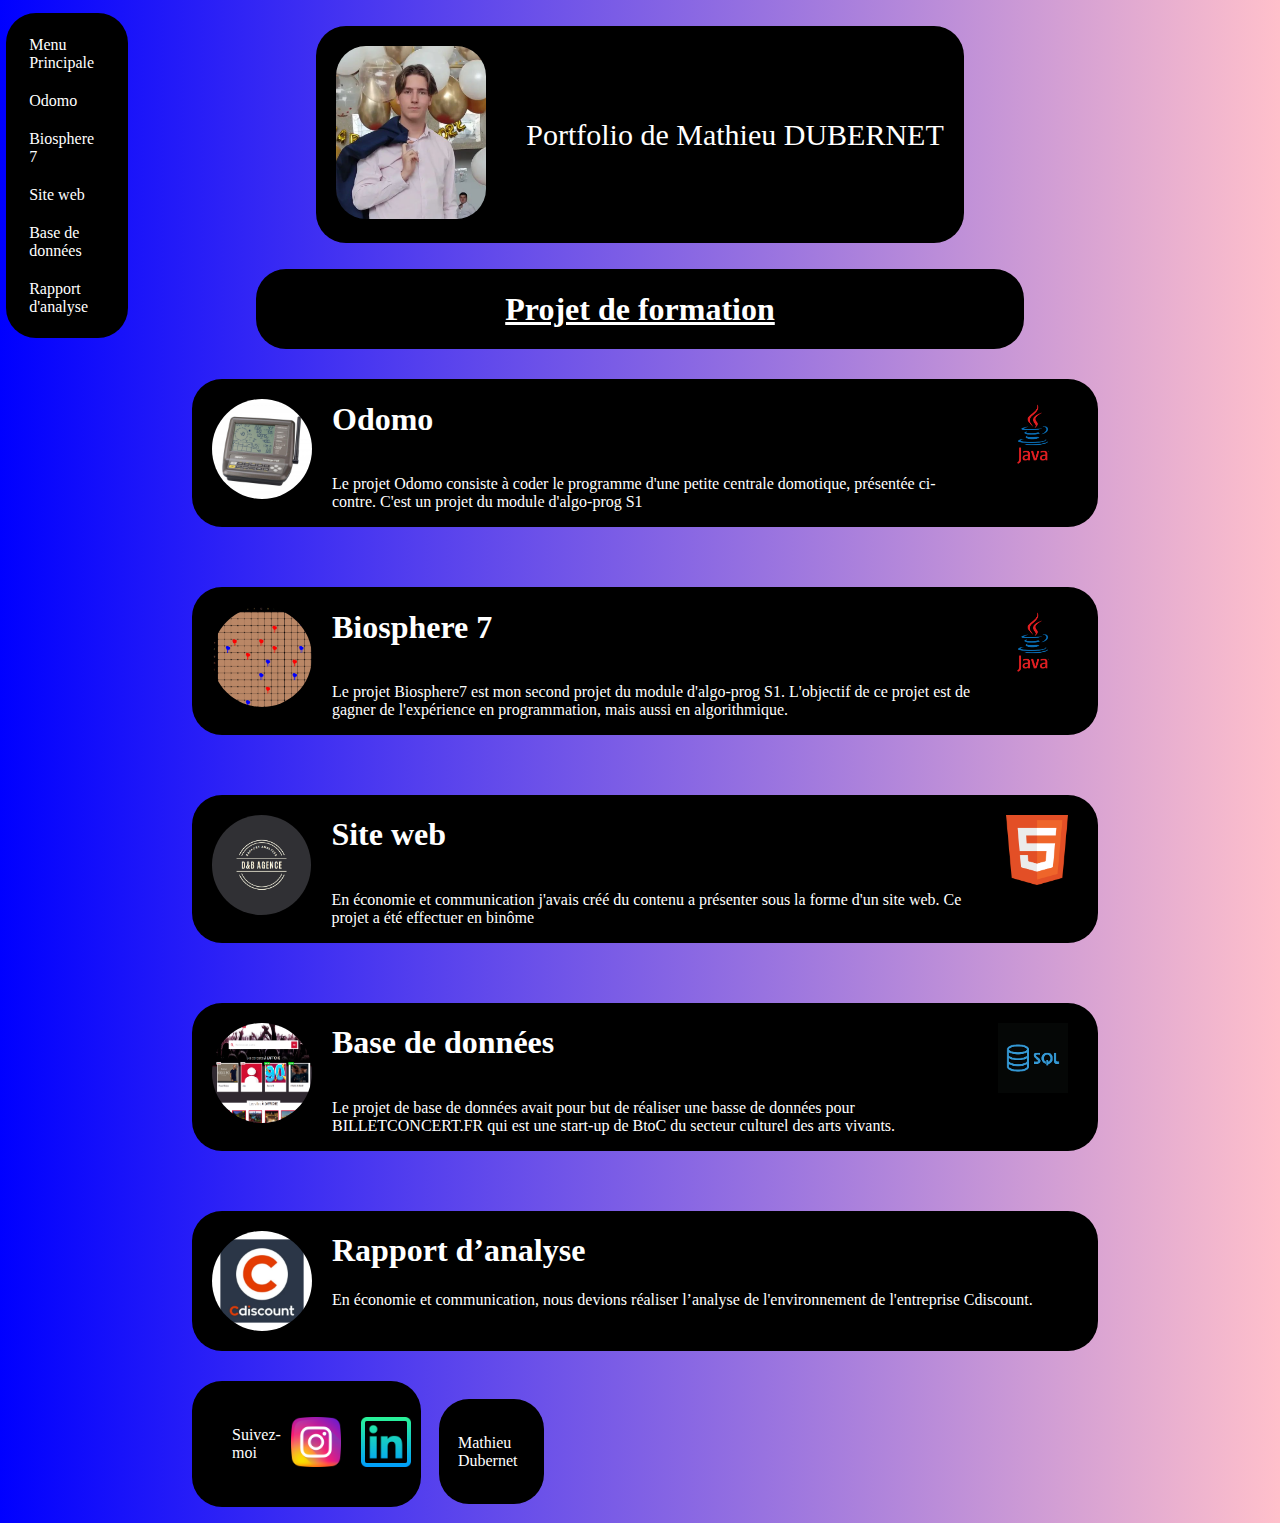
<file: index.html>
<!DOCTYPE html>
<html lang="en">

<head>
    <meta charset="UTF-8">
    <title>Rapport d'analyse</title>
    <link href="index.css" rel="stylesheet">
</head>

<div class="degrade-horizontal">
    <nav>
        <div class="menucote">
            <a class="lien" href="#entete">Menu Principale</a>
            <a class="lien" href="#Odomo">Odomo</a><br>
            <a class="lien" href="#Biosphere7">Biosphere 7</a><br>
            <a class="lien" href="#web">Site web</a><br>
            <a class="lien" href="#BD">Base de données</a><br>
            <a class="lien" href="#Rapport d’analyse">Rapport d'analyse</a><br>
            <!--<a class="lien" href="#TF2">Tourelle TF2</a><br>-->
        </div>
    </nav>

    <header>
        <div id="entete">
            <ul class="liste">
                <a href="index.html"><img class="imghaut" src="img/moi_costard.png" alt="logo"></a>
                <li class="haut">
                    <p>Portfolio de Mathieu DUBERNET</p>
                </li>
            </ul>
        </div>


    </header>

    <body>


        <!-- <div id="entete">
        <ul class="liste">
            <a href="menutest.html"><img class="imghaut" src="moi.jpg"  alt="logo"></a>
            <li class="haut"><p>Portfolio de Mathieu DUBERNET</p></li>
        </ul>
    </div>

    <div class="menucote">
        <a class="lien"  href="#entete">Menu Principale</a>
        <a class="lien"  href="#Odomo">Odomo</a><br>
        <a class="lien"  href="#Biosphere7">Biosphere 7</a><br>
        <a class="lien"  href="#web">Recueil de besoins</a><br>
    </div> -->





        <div id="titre">
            <h1>Projet de formation</h1>
        </div>
        <div class="paraprincipal">
            <div class="coteparamenu"></div>
            <div class="paragraphe">



                <div id="Odomo"></div>

                <div class="projet" href="">
                    <a class="lien_projet" title="Retour d'expérience" href="Odomo.html">
                        <img class="projet_image" src="img/odomo.jpg" alt="logo">
                        <div>
                            <div class="titrelogo">
                                <h1>Odomo</h1>
                            </div>
                            <p>Le projet Odomo consiste à coder le programme d'une petite centrale domotique, présentée
                                ci-contre. C'est un projet du module d'algo-prog S1</p>
                        </div>
                        <img class="logo" src="img/java.png" alt="logo">
                    </a>
                </div>


                <div id="Biosphere7"></div>
                <div class="projet" href="">
                    <a class="lien_projet" title="Retour d'expérience" href="Biosphere.html">
                        <img class="projet_image" src="img/biosphere.png" alt="logo">
                        <div>
                            <div class="titrelogo">
                                <h1>Biosphere 7</h1>
                            </div>
                            <p>Le projet Biosphere7 est mon second projet du module d'algo-prog S1. L'objectif de ce
                                projet
                                est de gagner de l'expérience en programmation, mais aussi en algorithmique.</p>
                        </div>
                        <img class="logo" src="img/java.png" alt="logo">
                    </a>
                </div>

                <div id="web"></div>
                <div class="projet" href="">
                    <a class="lien_projet" title="Retour d'expérience" href="Web.html">
                        <img class="projet_image" src="img/web.png" alt="logo">
                        <div>
                            <div class="titrelogo">
                                <h1>Site web</h1>
                            </div>
                            <p>En économie et communication j'avais créé du contenu a présenter sous la forme d'un site
                                web. Ce projet a été effectuer en binôme </p>
                        </div>
                        <img class="logo" src="img/html.png" alt="logo">
                    </a>
                </div>

                <div id="BD"></div>
                <div class="projet" href="">
                    <a class="lien_projet" title="Retour d'expérience" href="basseDonnes.html">
                        <img class="projet_image" src="img/BDBilletConcert.PNG" alt="logo">
                        <div>
                            <div class="titrelogo">
                                <h1>Base de données</h1>
                            </div>
                            <p>Le projet de base de données avait pour but de réaliser une basse de données pour BILLETCONCERT.FR qui est une start-up de BtoC du secteur culturel des arts vivants. </p>
                        </div>
                        <img class="logo" src="img/sql.png" alt="logo">
                    </a>
                </div>

                <div id="Rapport d’analyse"></div>
                <div class="projet" href="">
                    <a class="lien_projet" title="Retour d'expérience" href="RapportAnnalyse.html">
                        <img class="projet_image" src="img/cdiscount.png" alt="logo">
                        <div>
                            <h1>Rapport d’analyse</h1>
                            <p>En économie et communication, nous devions réaliser l’analyse de l'environnement de
                                l'entreprise Cdiscount.</p>
                        </div>
                    </a>
                </div>


            </div>
            <div class="cotepara"></div>
        </div>

        <!--<div id="titre">
        <h1>Projet Personel</h1>
    </div>
    <div class="paraprincipal">
        <div class="coteparamenu"></div>
        <div class="paragraphe">

            <div id="tf2"></div>
            <div class="projet" href="">
                <img class="projet_image" src="img/tourelle.jpg"  alt="logo">
                <div>
                    <h1>Tourelle TF2</h1>
                    <p>Le projet de tourelle TF2 est un projet que je fais en collaboration avec Soren Marnet qui a pour but de créer une tourelle pilotable à distance et capable de tirer des billes d’airsoft</p>
                </div>
            </div>

        </div>
        <div class="cotepara"></div>
    </div>-->




    </body>
    <footer>
        <div class="paraprincipal">
            <div class="coteparamenu"></div>
            <div class="paragrapheFooter">
                <div id="piedPage">
                    <ul class="suivre">
                        <p> Suivez-moi</p>
                        <li><a href="https://www.instagram.com/mathieu_dbn_/"><img class="imgbas"
                                    src="img/insta.png"></a>
                        </li>
                        <li><a href="https://www.linkedin.com/in/mathieu-dubernet-152a6a2a6/"><img class="imgbas" src="img/linkedin.png"></a></li>
                    </ul>
                </div>
                <div class="prenom">
                    <p> Mathieu Dubernet </p>
                </div>
                <div class="coteparamenu"></div>
            </div>
    </footer>
</div>

</html>
</file>
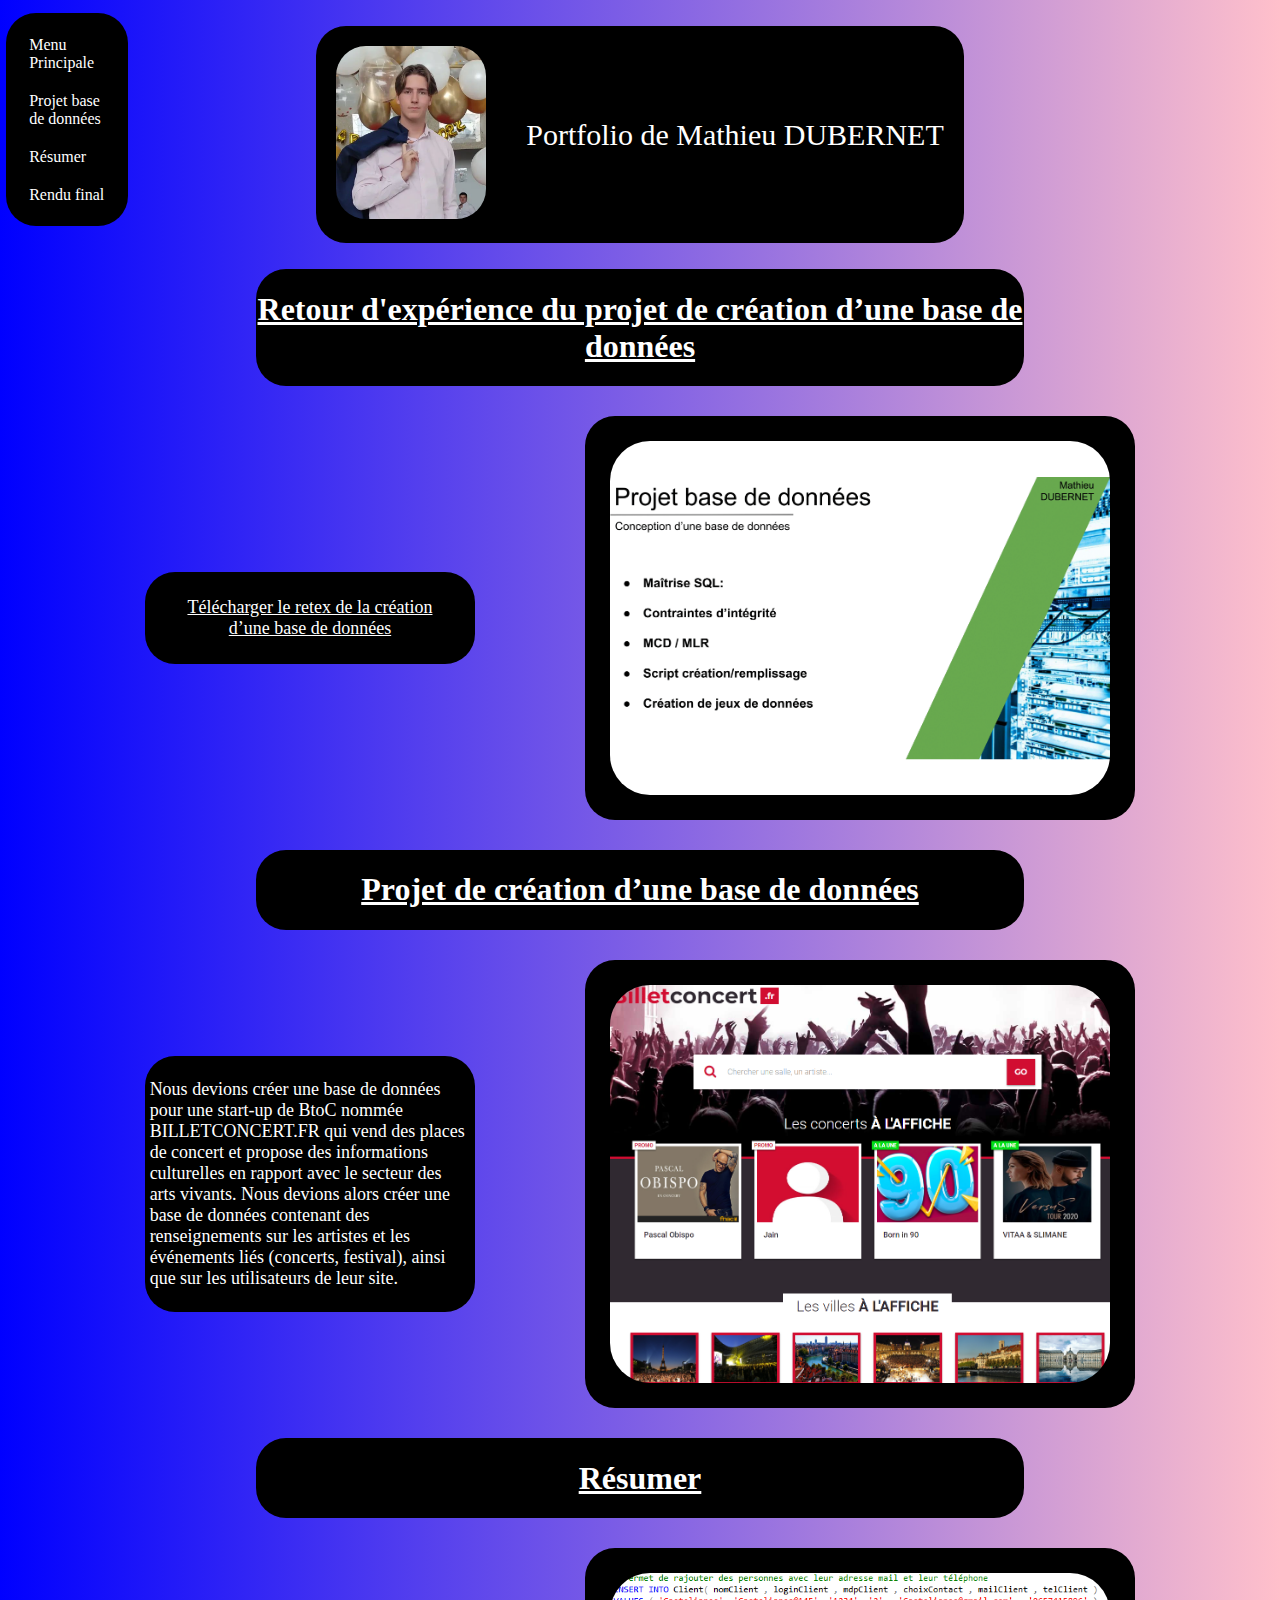
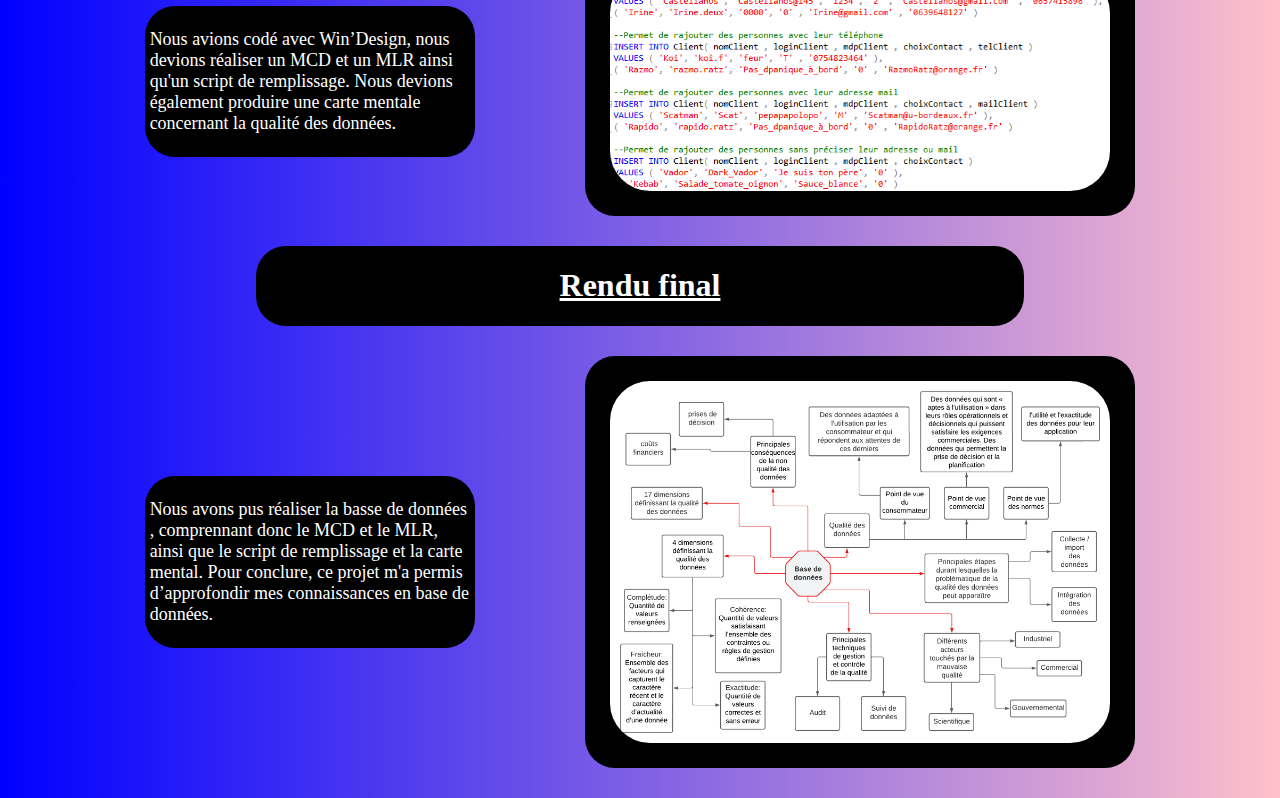
<file: basseDonnes.html>
<!DOCTYPE html>
<html lang="en">
<head>
    <meta charset="UTF-8">
    <title>Basse de données</title>
    <link href="Retex.css" rel="stylesheet">
</head>

<div class="degrade-horizontal">
    <nav>
        <div class="menucote">
            <a class="lien"  href="index.html">Menu Principale</a>
            <a class="lien"  href="#Web">Projet base de données</a><br>
            <a class="lien"  href="#Resumer">Résumer</a><br>
            <a class="lien"  href="#Rendu">Rendu final</a><br>
        </div>
    </nav>
    
    <div id="Web"></div>
    <header>
        <div id="entete">
            <ul class="liste">
                <a href="index.html"><img class="imghaut" src="img/moi_costard.png"  alt="logo"></a>
                <li class="haut"><p>Portfolio de Mathieu DUBERNET</p></li>
            </ul>
        </div>
    </header>

    <body>
        <div id="titre">
            <h1>Retour d'expérience du projet de création d’une base de données</h1>
        </div>
        <div class="paraprincipal">
            <div class="coteparamenu"></div>
            <div class="paragrapheTI">
                <div class="texte">
                    <a href="DocBD.pdf">Télécharger le retex de la création d’une base de données</a>
                </div>
                <div class="texte">
                    <img class="texte_docOdomo" src="img/DocBD.png">
                </div>
            </div>
            <div class="coteparamenu"></div>
        </div>


        <div id="titre">
            <h1>Projet de création d’une base de données</h1>
        </div>
        <div class="paraprincipal">
            <div class="coteparamenu"></div>
            <div class="paragrapheTI">
                <div class="texte">
                    <p>
                        Nous devions créer une base de données pour une start-up de BtoC 
                        nommée BILLETCONCERT.FR qui vend des places de concert et propose 
                        des informations culturelles en rapport avec le secteur des arts 
                        vivants. Nous devions alors créer une base de données contenant des 
                        renseignements sur les artistes et les événements liés (concerts, 
                        festival), ainsi que  sur les utilisateurs de leur site.
                    </p>
                </div>
                <div class="texte">
                    <img class="texte_docOdomo" src="img/BDBilletConcert.PNG">
                </div>
            </div>
            <div class="coteparamenu"></div>
        </div>

        <div id="Resumer"></div>
        <div id="titre">
            <h1>Résumer</h1>
        </div>
        <div class="paraprincipal">
            <div class="coteparamenu"></div>
            <div class="paragrapheTI">


                <div class="texte">
                    <p>
                        Nous avions codé avec Win’Design, nous devions réaliser un MCD et un MLR
                        ainsi qu'un script de remplissage. Nous devions également produire une 
                        carte mentale concernant la qualité des données.
                    </p>
                </div>
                <div class="texte">
                    <img class="texte_docOdomo" src="img/BDRemplissage.PNG">
                </div>
            </div>
            <div class="coteparamenu"></div>
        </div>

        <div id="Rendu"></div>
        <div id="titre">
            <h1>Rendu final</h1>
        </div>
        <div class="paraprincipal">
            <div class="coteparamenu"></div>
            <div class="paragrapheTI">


                <div class="texte">
                    <p>
                        Nous avons pus réaliser la basse de données , comprennant donc le
                        MCD et le MLR, ainsi que le script de remplissage et 
                        la carte mental. Pour conclure, ce projet m'a permis d’approfondir 
                        mes connaissances en base de données.
                    </p>
                </div>

                <div class="texte">
                    <img class="texte_docOdomo" src="img/DiagrammeBasseDonnees.png">
                </div>
            </div>
            <div class="coteparamenu"></div>
        </div>


    </body>

</div>
</file>
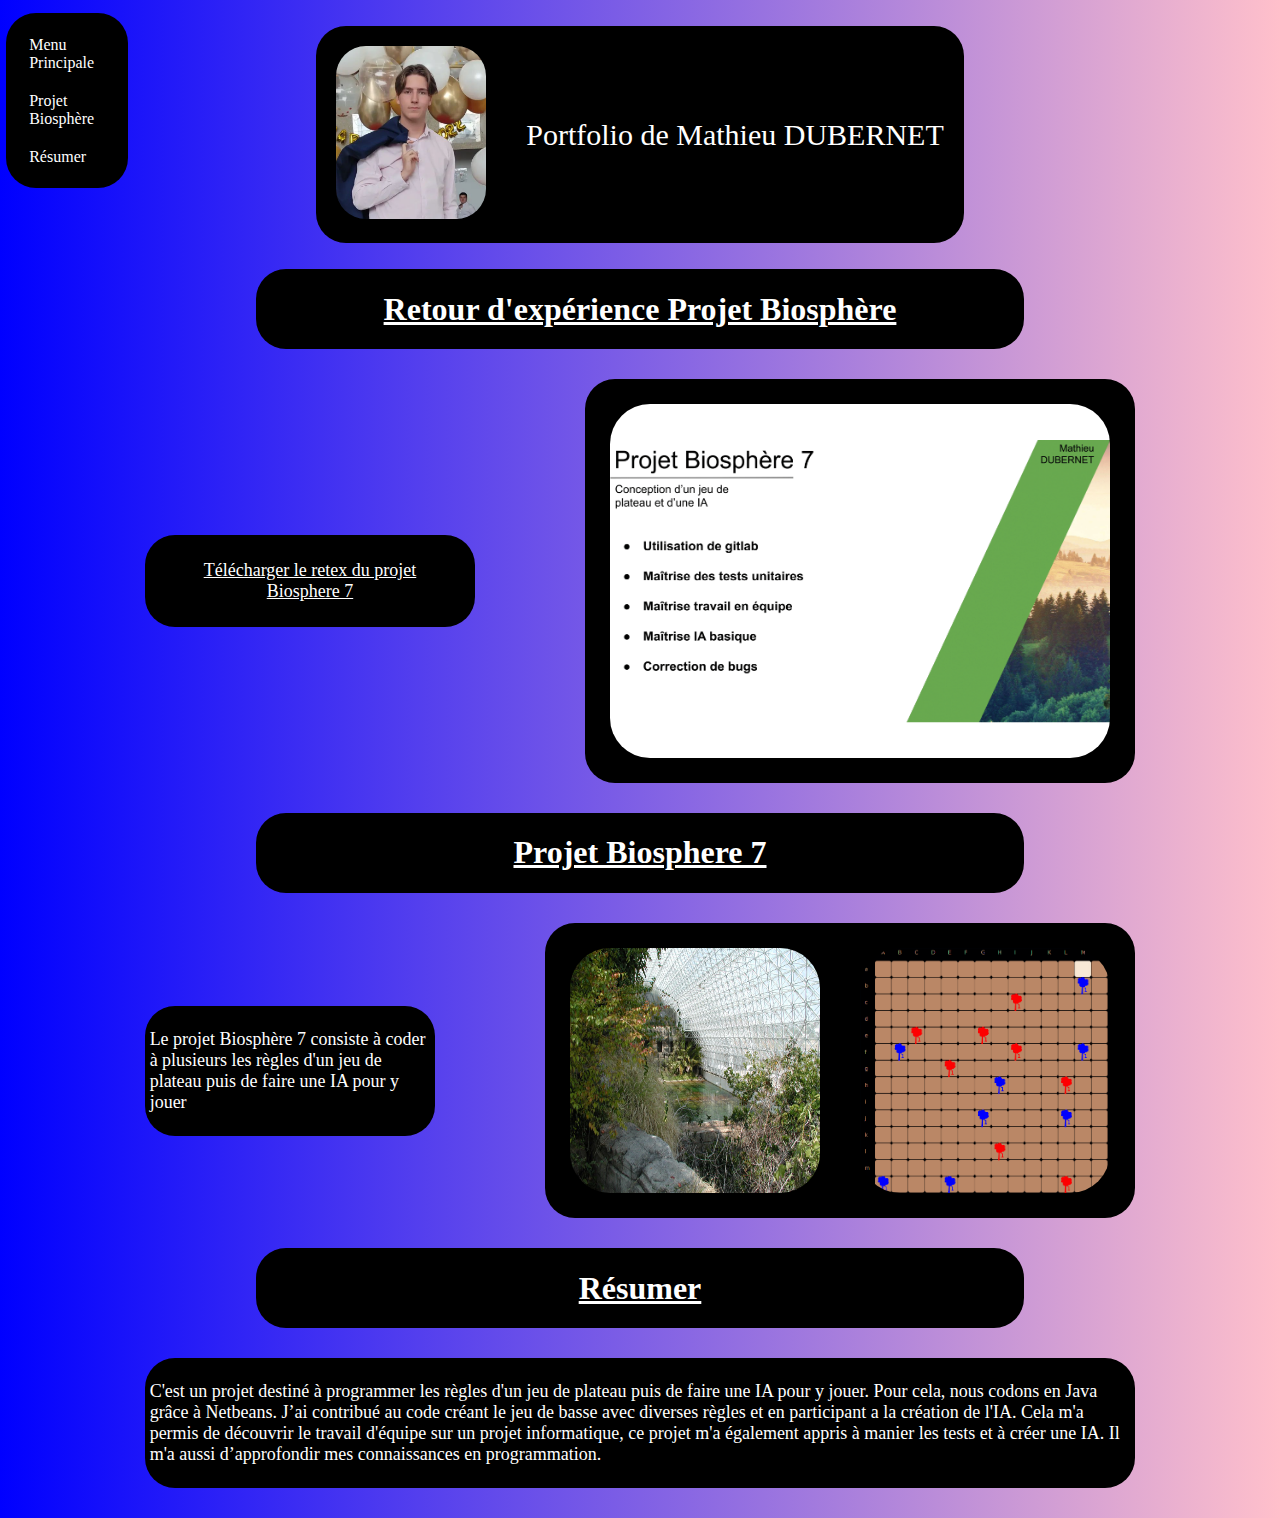
<file: Biosphere.html>
<!DOCTYPE html>
<html lang="en">
<head>
    <meta charset="UTF-8">
    <title>Biosphere 7</title>
    <link href="Retex.css" rel="stylesheet">
</head>

<div class="degrade-horizontal">
    <nav>
        <div class="menucote">
            <a class="lien"  href="index.html">Menu Principale</a>
            <a class="lien"  href="#Biosphere">Projet Biosphère</a><br>
            <a class="lien"  href="#Resume">Résumer</a><br>
            <!--<a class="lien"  href="#Rendu">Rendu final</a><br>-->
        </div>
    </nav>
    
    <div id="Biosphere"></div>
    <header>
        <div id="entete">
            <ul class="liste">
                <a href="index.html"><img class="imghaut" src="img/moi_costard.png"  alt="logo"></a>
                <li class="haut"><p>Portfolio de Mathieu DUBERNET</p></li>
            </ul>
        </div>
    </header>

    <body>
        <div id="titre">
            <h1>Retour d'expérience Projet Biosphère</h1>
        </div>
        <div class="paraprincipal">
            <div class="coteparamenu"></div>
            <div class="paragrapheTI">
                <div class="texte">
                    <a href="docBiosphere.pdf">Télécharger le retex du projet Biosphere 7</a>
                </div>
                <div class="texte">
                    <img class="texte_docOdomo" src="img/docBiosphere.png">
                </div>
            </div>
            <div class="coteparamenu"></div>
        </div>


        <div id="titre">
            <h1>Projet Biosphere 7</h1>
        </div>
        <div class="paraprincipal">
            <div class="coteparamenu"></div>
            <div class="paragrapheTI">
                <div class="texte">
                    <p>Le projet Biosphère 7 consiste à coder à plusieurs les règles d'un jeu de plateau puis de faire une IA pour y jouer</p>
                </div>
                <div class="texte">
                    <img class="texte_image" src="img/BiosphereInterieur.jpg">
                    <img class="texte_image" src="img/biosphere.png">
                </div>
            </div>
            <div class="coteparamenu"></div>
        </div>

        <div id="Resume"></div>
        <div id="titre">
            <h1>Résumer</h1>
        </div>
        <div class="paraprincipal">
            <div class="coteparamenu"></div>
            <div class="paragrapheTI">


                <div class="texte">
                    <p>
                        C'est un projet destiné à programmer les règles d'un jeu de plateau puis de faire une IA pour y jouer. Pour cela, nous codons en Java grâce à Netbeans.
                        J’ai contribué au code créant le jeu de basse avec diverses règles et en participant a la création de l'IA. Cela m'a permis de découvrir le travail d'équipe sur un projet informatique,
                        ce projet m'a également appris à manier les tests et à créer une IA. Il m'a aussi d’approfondir mes connaissances en programmation.                 
                    </p>
                </div>
            </div>
            <div class="coteparamenu"></div>
        </div>
    </body>

</div>
</file>
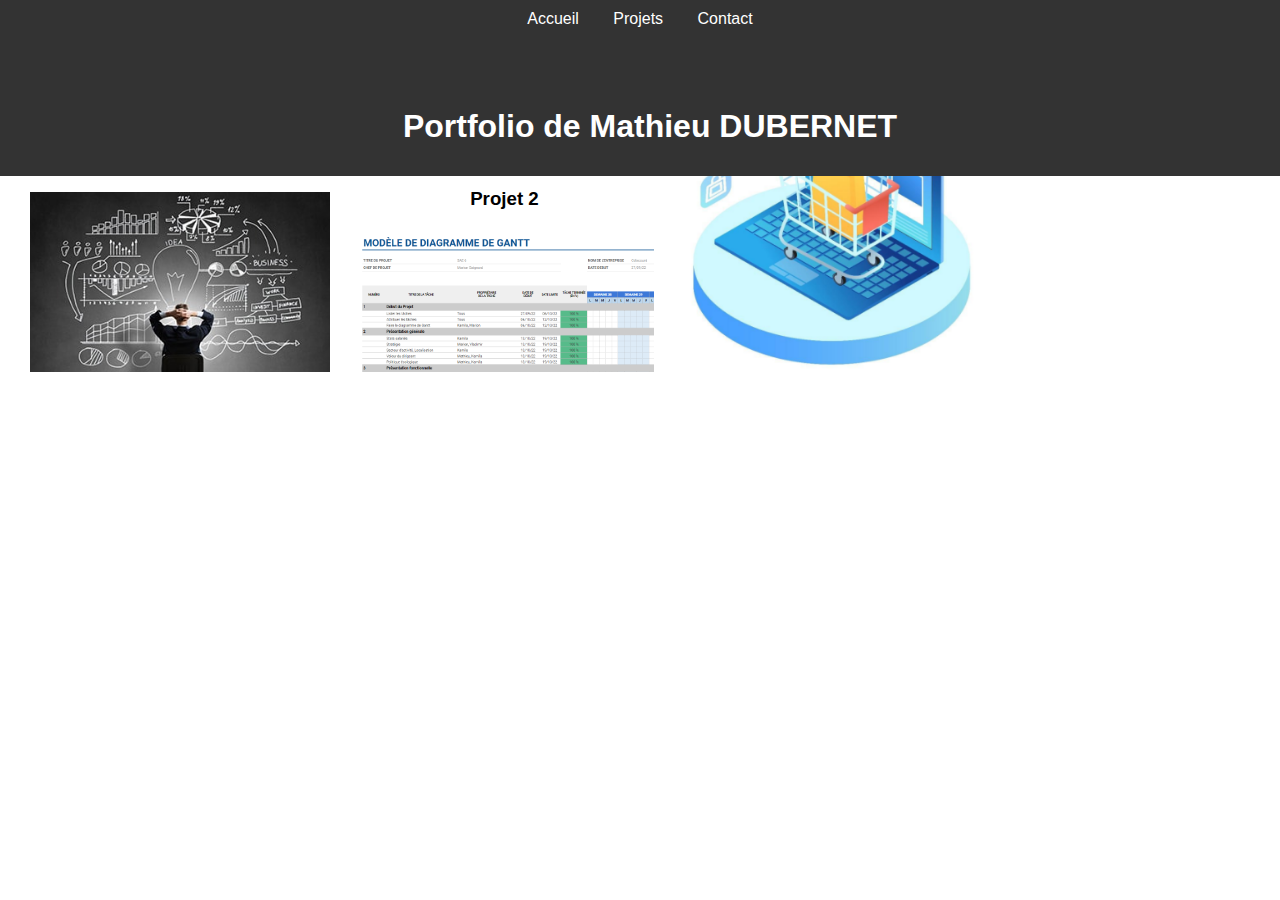
<file: indexV2.html>
<!DOCTYPE html>
<html lang="en">

<head>
    <meta charset="UTF-8">
    <title>Portfolio</title>
    <link href="indexV2.css" rel="stylesheet">
</head>
<body>
    <header>
        <nav>
            <a href="#">Accueil</a>
            <a href="#">Projets</a>
            <a href="#">Contact</a>
        </nav>
        <h1>Portfolio de Mathieu DUBERNET</h1>
    </header>

    <section>
        <div class="portfolio-item">
            <h3>Projet 1</h3>
            <img src="img/analyse-statistique.jpg" alt="Projet 1">
            
        </div>

        <div class="portfolio-item">
            <h3>Projet 2</h3>
            <img src="img/analyseGuantt.PNG" alt="Projet 2">
            
        </div>

        <div class="portfolio-item">
            <h3>Projet 3</h3>
            <img src="img/analysePresentation.PNG" alt="Projet 3">
            
        </div>

        <!-- Ajoutez autant d'items que nécessaire -->
    </section>
</body>
</file>
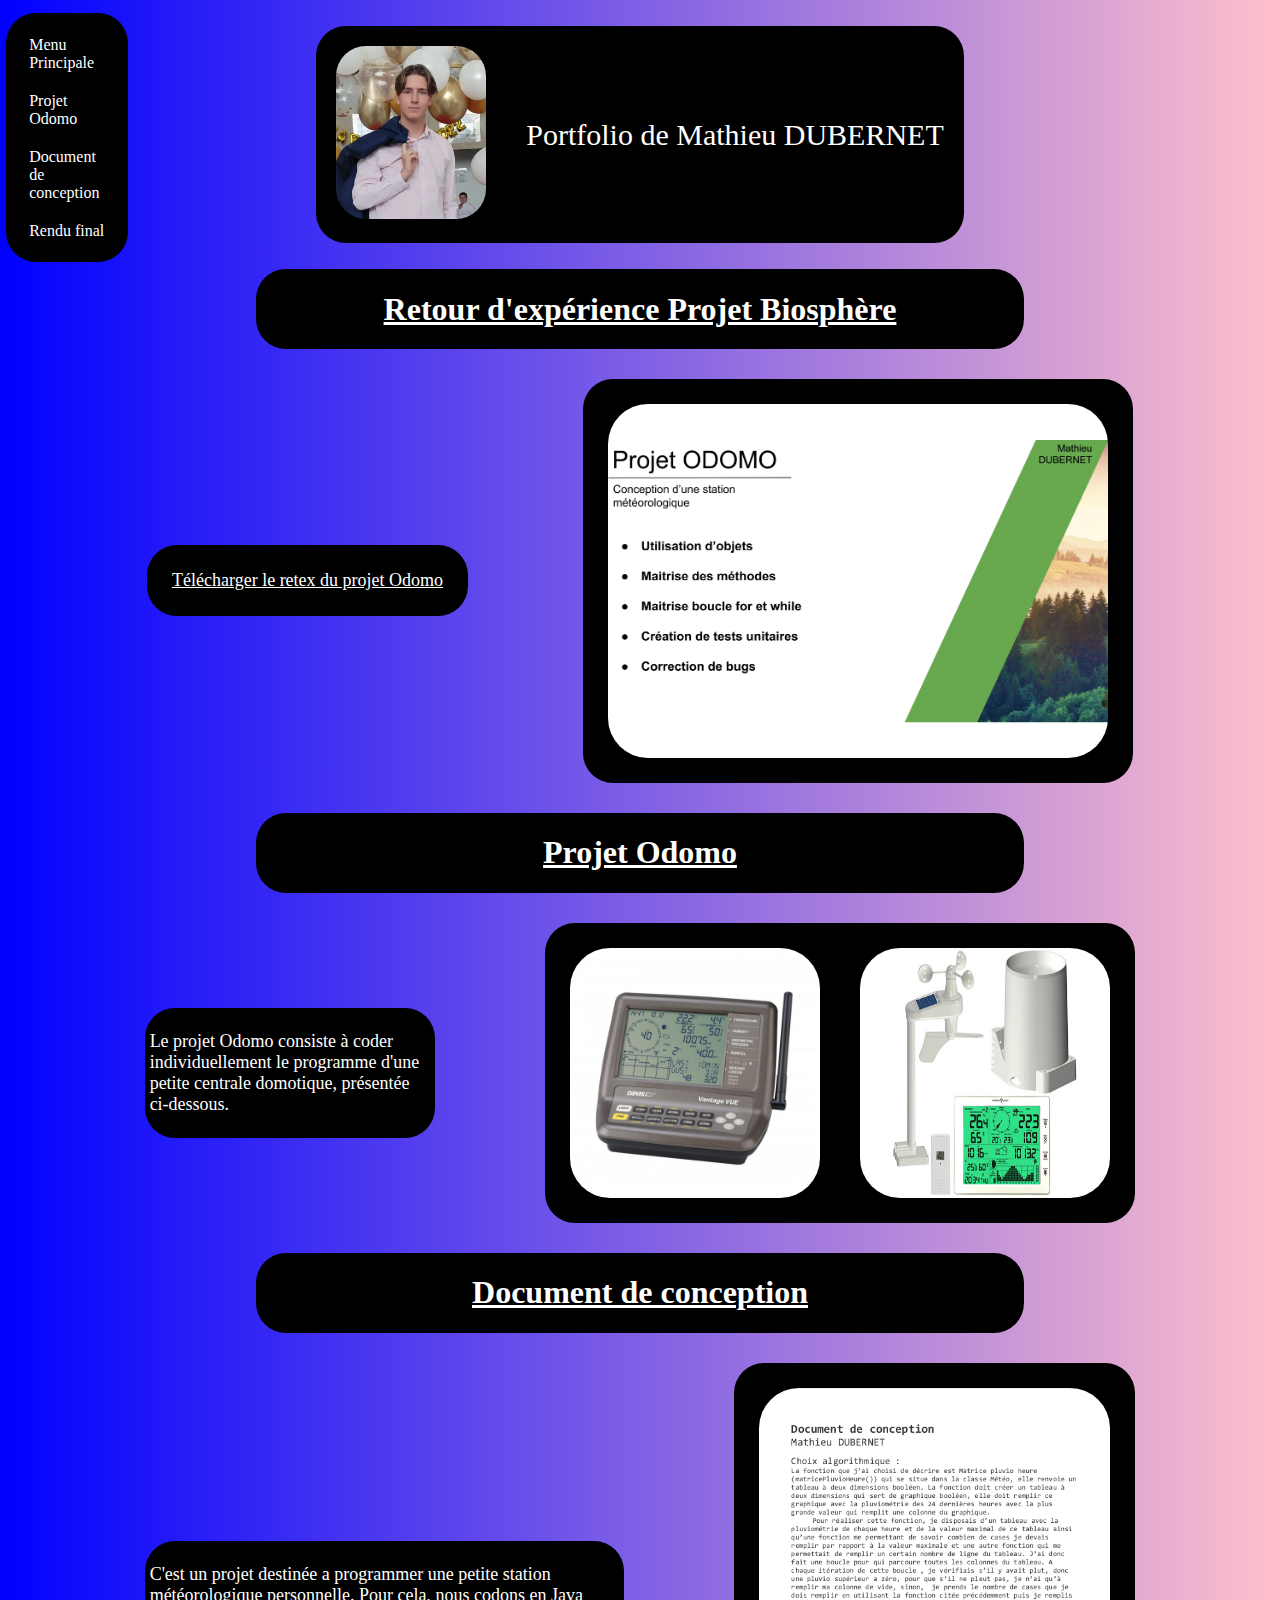
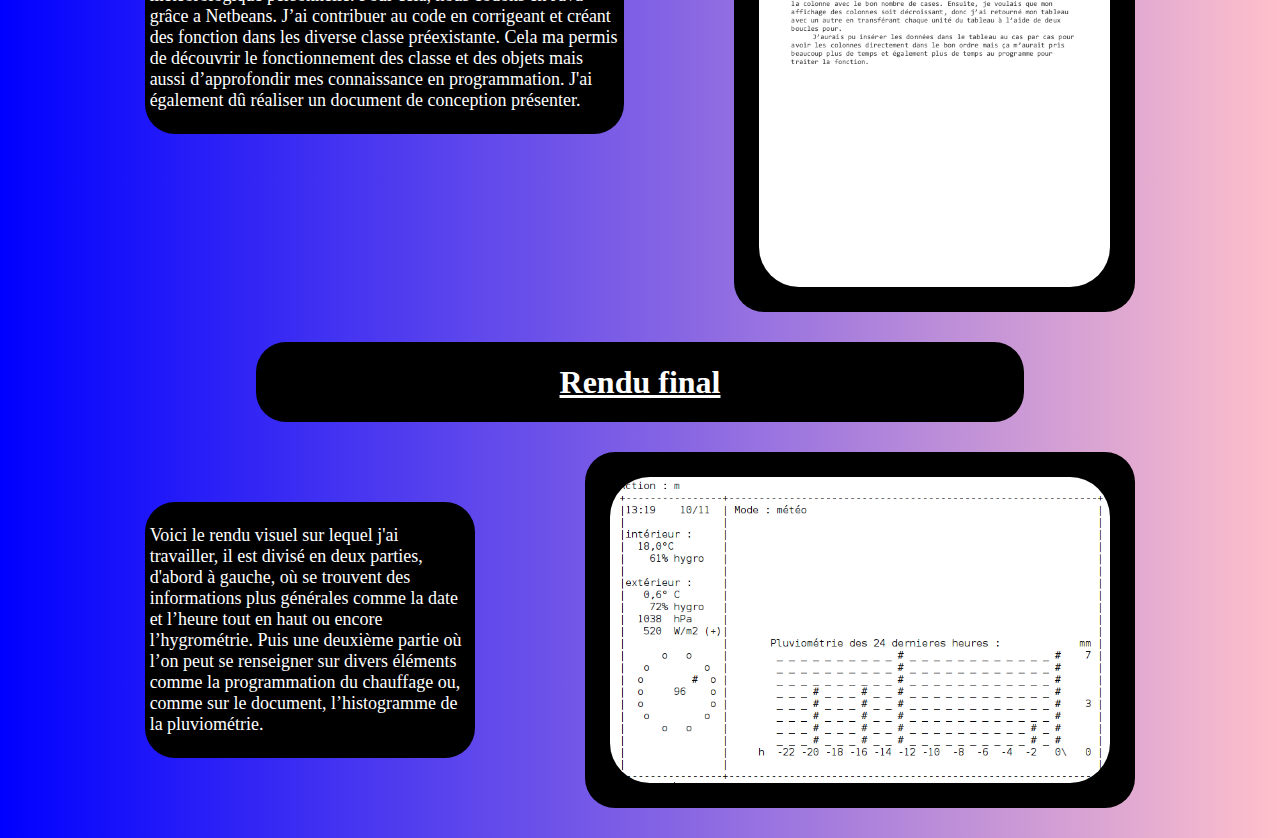
<file: Odomo.html>
<!DOCTYPE html>
<html lang="en">

<head>
    <meta charset="UTF-8">
    <title>Odomo</title>
    <link href="Retex.css" rel="stylesheet">
</head>

<div class="degrade-horizontal">
    <nav>
        <div class="menucote">
            <a class="lien" href="index.html">Menu Principale</a>
            <a class="lien" href="#Odomo">Projet Odomo</a><br>
            <a class="lien" href="#Doc">Document de conception</a><br>
            <a class="lien" href="#Rendu">Rendu final</a><br>
        </div>
    </nav>

    <div id="Odomo"></div>
    <header>
        <div id="entete">
            <ul class="liste">
                <a href="index.html"><img class="imghaut" src="img/moi_costard.png" alt="logo"></a>
                <li class="haut">
                    <p>Portfolio de Mathieu DUBERNET</p>
                </li>
            </ul>
        </div>
    </header>

    <body>
        <div id="titre">
            <h1>Retour d'expérience Projet Biosphère</h1>
        </div>
        <div class="paraprincipal">
            <div class="coteparamenu"></div>
            <div class="paragrapheTI">
                <div class="texte">
                    <a href="docOdomo.pdf">Télécharger le retex du projet Odomo</a>
                </div>
                <div class="texte">
                    <img class="texte_docOdomo" src="img/docOdomo.png">
                </div>
            </div>
            <div class="coteparamenu"></div>
        </div>


        <div id="titre">
            <h1>Projet Odomo</h1>
        </div>
        <div class="paraprincipal">
            <div class="coteparamenu"></div>
            <div class="paragrapheTI">
                <div class="texte">
                    <p>Le projet Odomo consiste à coder individuellement le programme d'une petite centrale domotique,
                        présentée ci-dessous.</p>
                </div>
                <div class="texte">
                    <img class="texte_image" src="img/odomo.jpg">
                    <img class="texte_image" src="img/Odomo2.jpg">
                </div>
            </div>
            <div class="coteparamenu"></div>
        </div>

        <div id="Doc"></div>
        <div id="titre">
            <h1>Document de conception</h1>
        </div>
        <div class="paraprincipal">
            <div class="coteparamenu"></div>
            <div class="paragrapheTI">


                <div class="texte">
                    <p>C'est un projet destinée a programmer une petite station
                        météorologique personnelle. Pour cela, nous codons en Java grâce a Netbeans.
                        J’ai contribuer au code en corrigeant et créant des fonction dans les diverse
                        classe préexistante. Cela ma permis de découvrir le fonctionnement des classe
                        et des objets mais aussi d’approfondir mes connaissance en programmation. J'ai également dû
                        réaliser un document de conception présenter.
                    </p>
                </div>

                <div class="texte">
                    <img class="texte_docOdomo" src="img/docOdomoConception.png">
                </div>
            </div>
            <div class="coteparamenu"></div>
        </div>

        <div id="Rendu"></div>
        <div id="titre">
            <h1>Rendu final</h1>
        </div>
        <div class="paraprincipal">
            <div class="coteparamenu"></div>
            <div class="paragrapheTI">


                <div class="texte">
                    <p>
                        Voici le rendu visuel sur lequel j'ai travailler, il est divisé en deux parties, d'abord à
                        gauche, où se trouvent des informations plus générales comme la date et l’heure tout en haut ou
                        encore l’hygrométrie. Puis une deuxième partie où l’on peut se renseigner sur divers éléments
                        comme la programmation du chauffage ou, comme sur le document, l’histogramme de la pluviométrie.
                    </p>
                </div>

                <div class="texte">
                    <img class="texte_docOdomo" src="img/OdomoRendu.png">
                </div>
            </div>
            <div class="coteparamenu"></div>
        </div>


    </body>

</div>
</file>
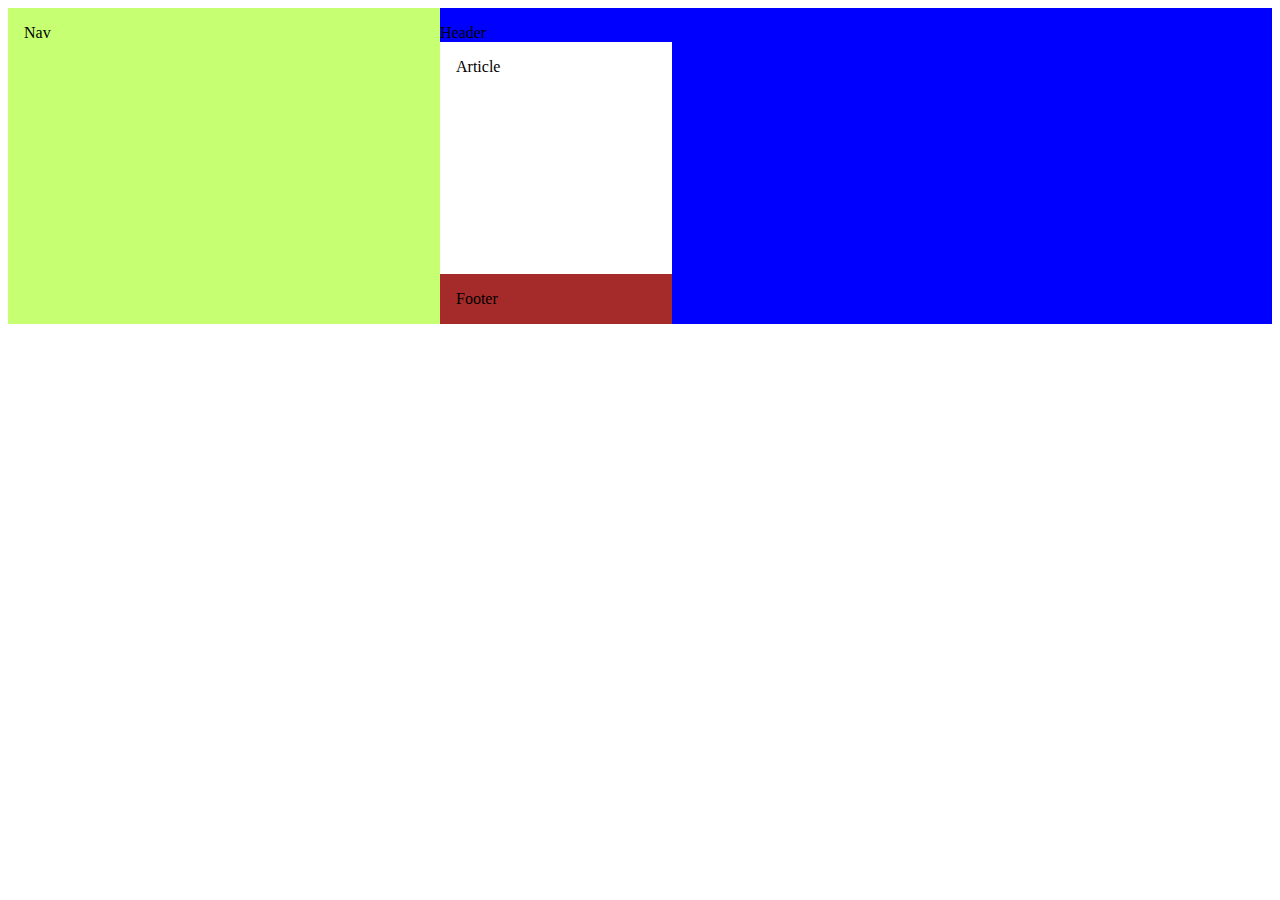
<file: pppmenu.html>
<!DOCTYPE html>
<html>
    <head>
        <title>séance 6 et 7</title>
        <meta charset="utf-8" />
        <link href="pppmenu.css" rel="stylesheet">
    </head>
    <body>
        <nav class="nav">Nav</nav>
        <div class="head">
            <header>Header</header>
            <div class="inner-row">
            <div class="inner-col">
                <article>Article</article>
                <footer>Footer</footer>
            </div>
            </div>
        </div>
    </body>
</file>
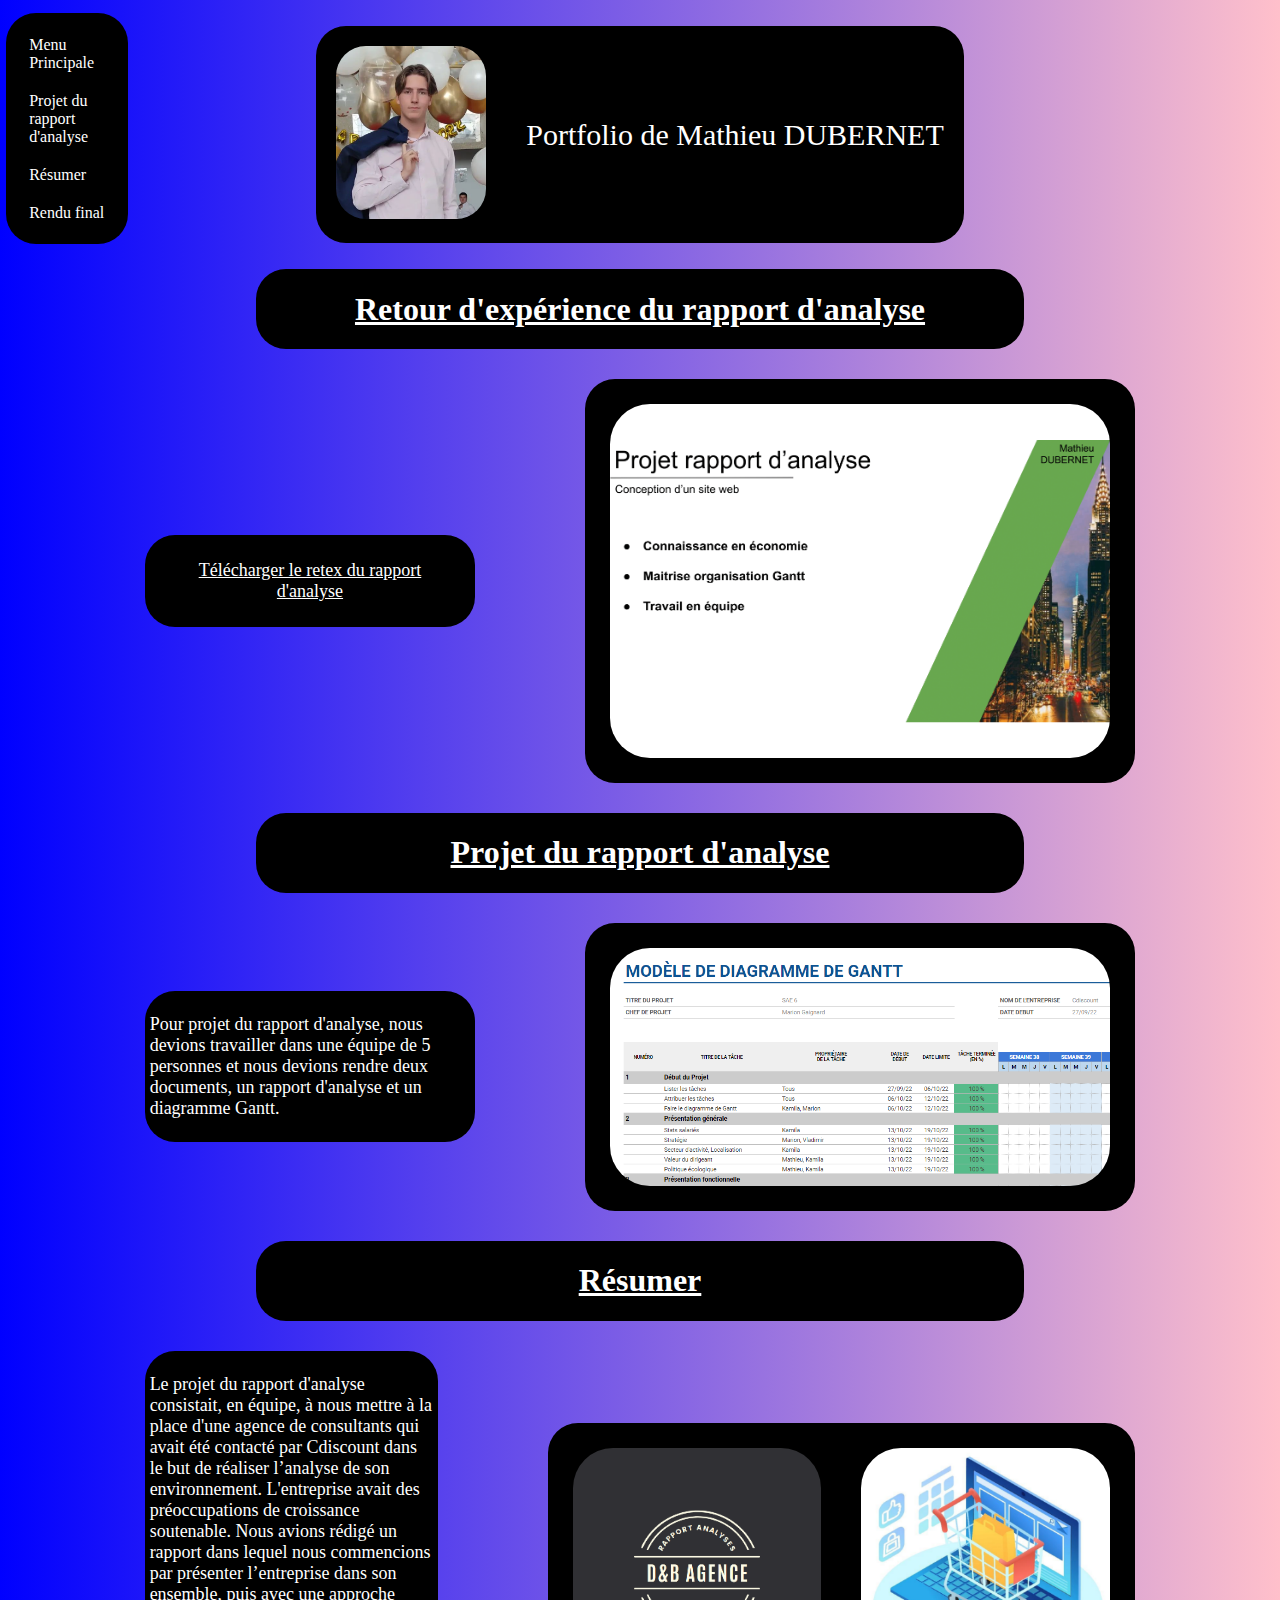
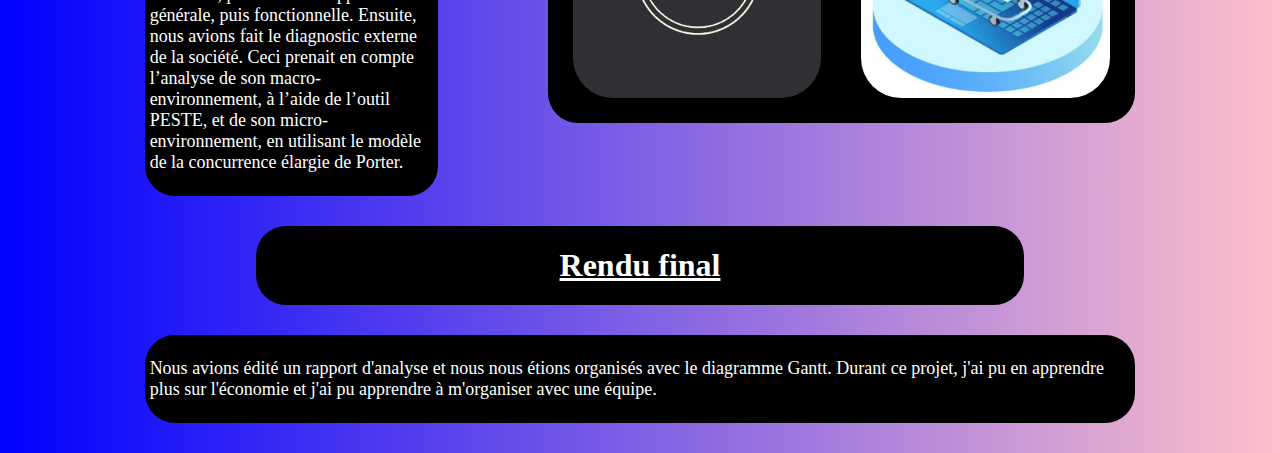
<file: RapportAnnalyse.html>
<!DOCTYPE html>
<html lang="en">
<head>
    <meta charset="UTF-8">
    <title>Projet du rapport d'analyse</title>
    <link href="Retex.css" rel="stylesheet">
</head>

<div class="degrade-horizontal">
    <nav>
        <div class="menucote">
            <a class="lien"  href="index.html">Menu Principale</a>
            <a class="lien"  href="#Web">Projet du rapport d'analyse</a><br>
            <a class="lien"  href="#Resumer">Résumer</a><br>
            <a class="lien"  href="#Rendu">Rendu final</a><br>
        </div>
    </nav>
    
    <div id="Web"></div>
    <header>
        <div id="entete">
            <ul class="liste">
                <a href="index.html"><img class="imghaut" src="img/moi_costard.png"  alt="logo"></a>
                <li class="haut"><p>Portfolio de Mathieu DUBERNET</p></li>
            </ul>
        </div>
    </header>

    <body>
        <div id="titre">
            <h1>Retour d'expérience du rapport d'analyse</h1>
        </div>
        <div class="paraprincipal">
            <div class="coteparamenu"></div>
            <div class="paragrapheTI">
                <div class="texte">
                    <a href="docRapportAnalyse.pdf">Télécharger le retex du rapport d'analyse</a>
                </div>
                <div class="texte">
                    <img class="texte_docOdomo" src="img/docRapportAnalyse.png">
                </div>
            </div>
            <div class="coteparamenu"></div>
        </div>


        <div id="titre">
            <h1>Projet du rapport d'analyse</h1>
        </div>
        <div class="paraprincipal">
            <div class="coteparamenu"></div>
            <div class="paragrapheTI">
                <div class="texte">
                    <p>
                        Pour projet du rapport d'analyse, nous devions travailler dans une équipe de 5 personnes et 
                        nous devions rendre deux documents, un rapport d'analyse et un diagramme Gantt.
                    </p>
                </div>
                <div class="texte">
                    <img class="texte_docOdomo" src="img/analyseGuantt.PNG">
                </div>
            </div>
            <div class="coteparamenu"></div>
        </div>

        <div id="Resumer"></div>
        <div id="titre">
            <h1>Résumer</h1>
        </div>
        <div class="paraprincipal">
            <div class="coteparamenu"></div>
            <div class="paragrapheTI">
                <div class="texte">
                    <p>
                        Le projet du rapport d'analyse consistait, en équipe, à nous mettre à la place d'une agence de 
                        consultants qui avait été contacté par Cdiscount dans le but de réaliser l’analyse de son environnement. 
                        L'entreprise avait des préoccupations de croissance soutenable. Nous avions rédigé un rapport dans 
                        lequel nous commencions par présenter l’entreprise dans son ensemble, puis avec une approche générale, 
                        puis fonctionnelle. Ensuite, nous avions fait le diagnostic externe de la société. Ceci prenait en compte 
                        l’analyse de son macro-environnement, à l’aide de l’outil PESTE, et de son micro-environnement, 
                        en utilisant le modèle de la concurrence élargie de Porter.
                    </p>
                </div>
                <div class="texte">
                    <img class="texte_image" src="img/web.png">
                    <img class="texte_image" src="img/analysePresentation.PNG">
                </div>
            </div>
            <div class="coteparamenu"></div>
        </div>

        <div id="Rendu"></div>
        <div id="titre">
            <h1>Rendu final</h1>
        </div>
        <div class="paraprincipal">
            <div class="coteparamenu"></div>
            <div class="paragrapheTI">


                <div class="texte">
                    <p>
                        Nous avions édité un rapport d'analyse et nous nous étions organisés avec le 
                        diagramme Gantt. Durant ce projet, j'ai pu en apprendre plus sur l'économie 
                        et j'ai pu apprendre à m'organiser avec une équipe.
                    </p>
                </div>
            </div>
            <div class="coteparamenu"></div>
        </div>


    </body>

</div>
</file>
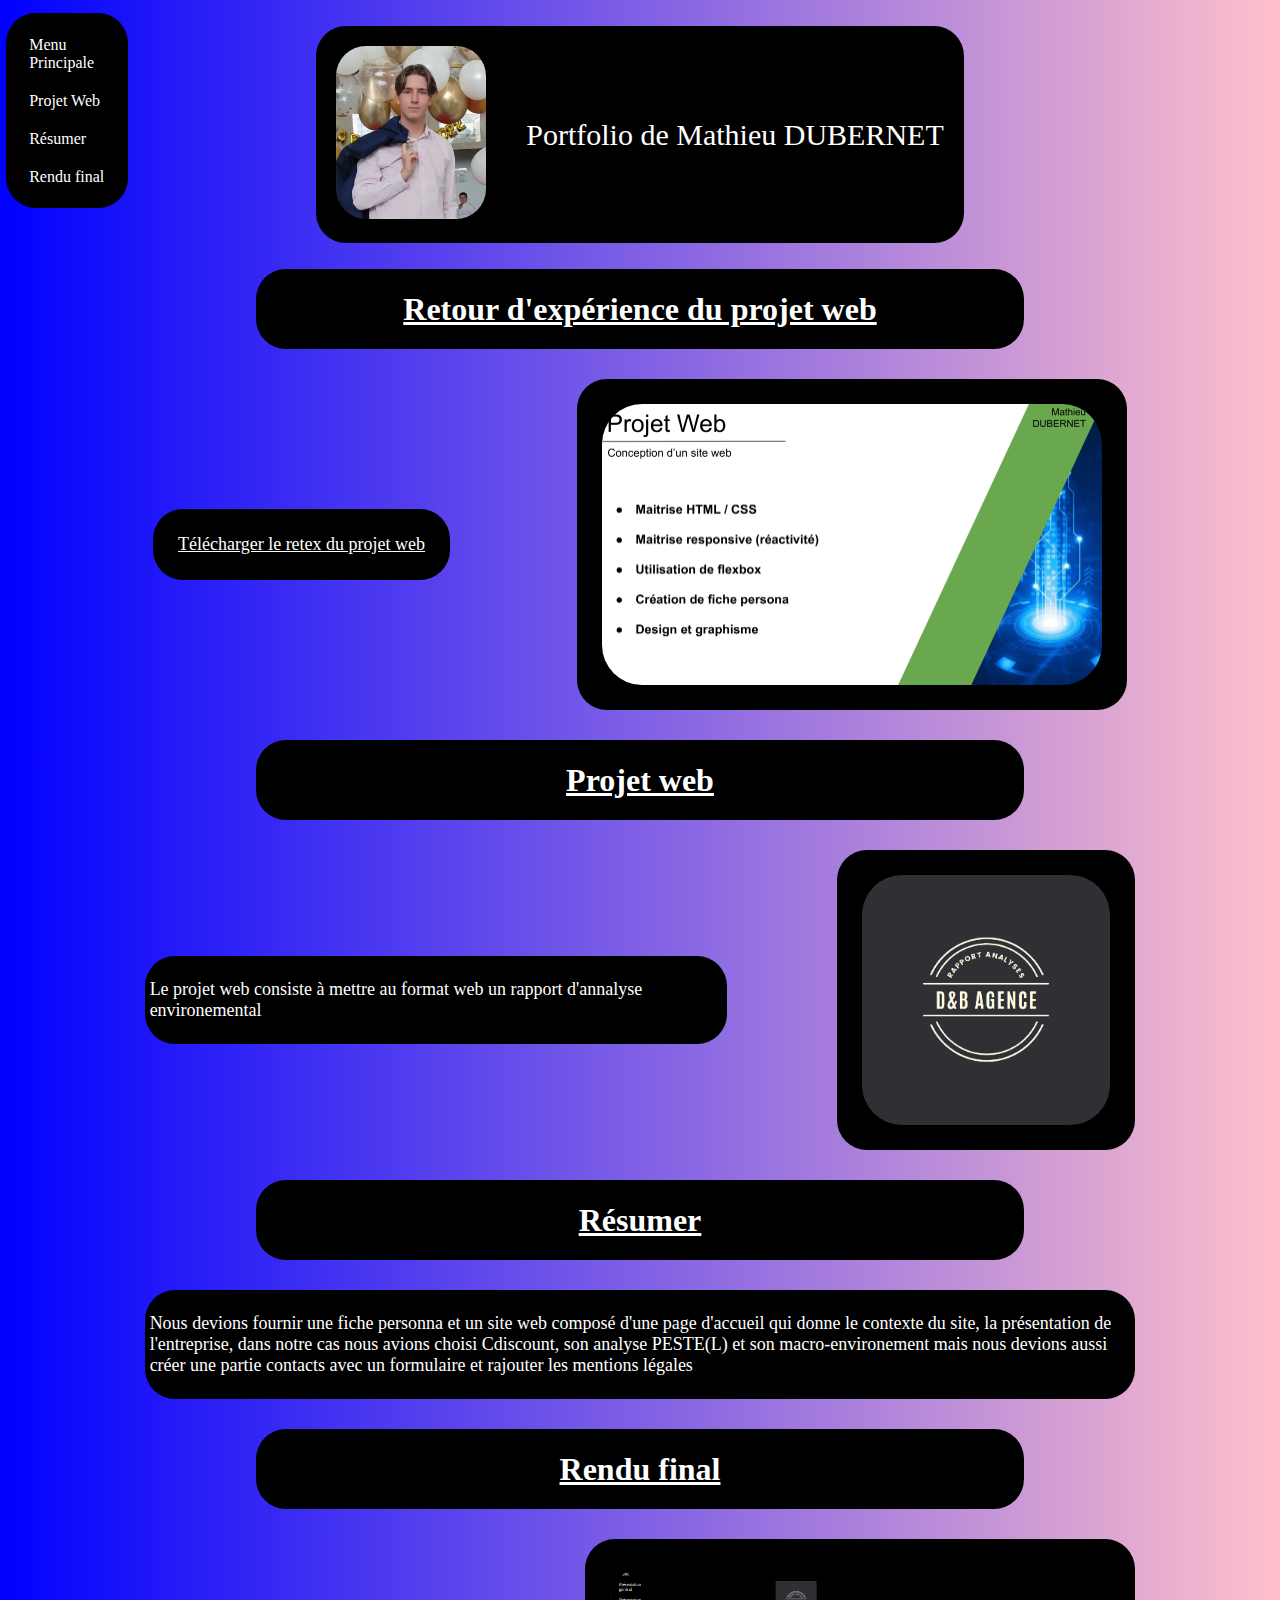
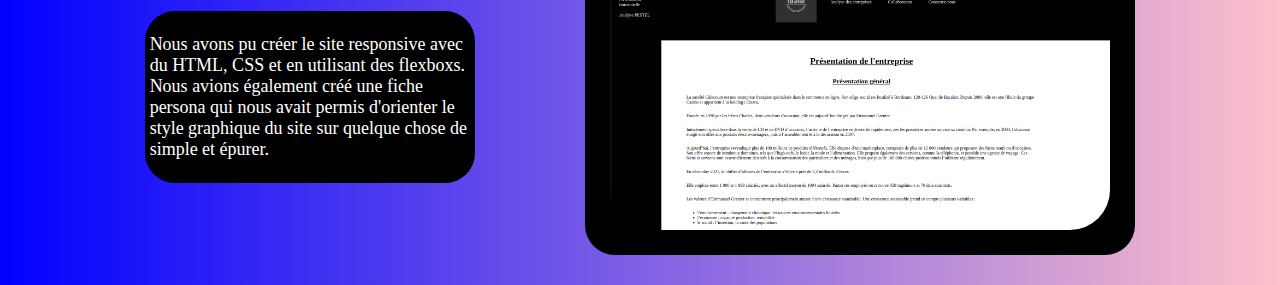
<file: Web.html>
<!DOCTYPE html>
<html lang="en">
<head>
    <meta charset="UTF-8">
    <title>Web</title>
    <link href="Retex.css" rel="stylesheet">
</head>

<div class="degrade-horizontal">
    <nav>
        <div class="menucote">
            <a class="lien"  href="index.html">Menu Principale</a>
            <a class="lien"  href="#Web">Projet Web</a><br>
            <a class="lien"  href="#Resumer">Résumer</a><br>
            <a class="lien"  href="#Rendu">Rendu final</a><br>
        </div>
    </nav>
    
    <div id="Web"></div>
    <header>
        <div id="entete">
            <ul class="liste">
                <a href="index.html"><img class="imghaut" src="img/moi_costard.png"  alt="logo"></a>
                <li class="haut"><p>Portfolio de Mathieu DUBERNET</p></li>
            </ul>
        </div>
    </header>

    <body>
        <div id="titre">
            <h1>Retour d'expérience du projet web</h1>
        </div>
        <div class="paraprincipal">
            <div class="coteparamenu"></div>
            <div class="paragrapheTI">
                <div class="texte">
                    <a href="docWeb.pdf">Télécharger le retex du projet web</a>
                </div>
                <div class="texte">
                    <img class="texte_docOdomo" src="img/docWeb.png">
                </div>
            </div>
            <div class="coteparamenu"></div>
        </div>


        <div id="titre">
            <h1>Projet web</h1>
        </div>
        <div class="paraprincipal">
            <div class="coteparamenu"></div>
            <div class="paragrapheTI">
                <div class="texte">
                    <p>Le projet web consiste à mettre au format web un rapport d'annalyse environemental</p>
                </div>
                <div class="texte">
                    <img class="texte_image" src="img/web.png">
                </div>
            </div>
            <div class="coteparamenu"></div>
        </div>

        <div id="Resumer"></div>
        <div id="titre">
            <h1>Résumer</h1>
        </div>
        <div class="paraprincipal">
            <div class="coteparamenu"></div>
            <div class="paragrapheTI">


                <div class="texte">
                    <p>
                        Nous devions fournir une fiche personna et un site web composé d'une page d'accueil qui donne le contexte du site,
                        la présentation de l'entreprise, dans notre cas nous avions choisi Cdiscount, son
                        analyse PESTE(L) et son macro-environement mais nous devions aussi créer une partie
                        contacts avec un formulaire et rajouter les
                        mentions légales
                    </p>
                </div>
            </div>
            <div class="coteparamenu"></div>
        </div>

        <div id="Rendu"></div>
        <div id="titre">
            <h1>Rendu final</h1>
        </div>
        <div class="paraprincipal">
            <div class="coteparamenu"></div>
            <div class="paragrapheTI">


                <div class="texte">
                    <p>
                        Nous avons pu créer le site responsive avec du HTML, CSS et en utilisant des flexboxs. Nous avions également créé une fiche persona qui nous avait permis d'orienter le style graphique du site sur quelque chose de simple et épurer.
                    </p>
                </div>

                <div class="texte">
                    <img class="texte_docOdomo" src="img/RenduWeb.png">
                </div>
            </div>
            <div class="coteparamenu"></div>
        </div>


    </body>

</div>
</file>
<file: index.css>
body{
    display : flex;
    flex-direction: column;
    margin: 0px;
}

#entete{
    display : flex;
    flex-direction: row;
    flex-grow: 1;
    align-items: center;
    background-color: none;/*changer en none a la place de grey*/
    padding-top: 10px;
    padding-bottom: 10px;
}

.degrade-horizontal {
    background: linear-gradient(to right, blue, pink);
    width: auto;
    /*height: 300px;*/

    /* dans html: background: linear-gradient(to right, blue, pink);  */
}


.liste{
    display : flex;
    flex-direction: row;
    flex-grow: 1;
    align-items: center;
    border-radius: 30px;
    list-style: none;
    padding-left: 0px;
    background-color: black;
}

.suivre{
    list-style: none;
}

.lien{
    display: inline-block;
    color: #fff;
    text-decoration: none;
    padding: 10px;
}

.lien:hover{
    display: inline-block;
    color: #fff;
    background-color: white;
    color : black;
    text-decoration: none;
    padding: 10px;
    border-radius: 10%;
}



.lienfondblanc{
    display: inline-block;
    color: black;
    text-decoration: none;
    padding: 10px;
}

.lienfondblanc:hover{
    display: inline-block;
    color: #fff;
    background-color: black;
    color : white;
    text-decoration: none;
    padding: 10px;
    border-radius: 10%;
}

.haut{
    margin: 20px;
    flex-grow: 1;
    font-size: 30px;
}

.imghaut{
    margin: 20px;
    flex-grow: 1;
    max-width: 150px;  
    border-radius: 30px;
}

#titre{
    display : flex;
    flex-direction: row;
    justify-content: center;
    flex-grow: 1;
    background-color: black;
    color: white;
    text-decoration: underline;
    border-radius: 30px;
    margin-left: 20%;
    margin-right: 20%;
}

#presentation{
    display: flex;
    flex-direction: row;
    justify-content: center;
    margin-bottom: 5%;
    flex-grow: 1;
}

.projet_image{
    margin: 20px;
    max-width: 100px;
    max-height: 100px;
    border-radius: 50%;
}

.logo{
    max-width: 70px;
    max-height: 70px;
}

.titrelogo{
    display: flex;
    flex-direction:row;
    justify-content:space-between;
}

img{
    margin: 20px;
    flex-grow: 1;
}

div#img{
    display:flex;
    flex-direction: row;
    margin: 20px;
    flex-grow: 1;
}

#img .central{
    display: flex;
    align-items:auto;
    width: 500px;
    justify-content: space-between;
    margin-bottom: 5%;

}

.contact{
    display: flex;
    flex-direction: row;
    justify-content: center;
    margin-bottom: 5%;
    flex-grow: 1;
}

footer{
    display:flex;
    flex-direction: column;
}

li ul li{
    list-style: inside;
}

.grandeliste{
    list-style: none;
}

.paraprincipal{
    display:flex;
    flex-direction: row;
}

.menucote{
    position:fixed;
    padding:1%;
    margin-right:90%;
    margin-top: 1%;
    margin-left: 0.5%;
    /*padding-bottom: 1000px;*/
    border-radius: 30px;
    color:white;
    background-color: black;
    /*border-right: 3px solid;
    border-color: pink;*/
}

.menuanglais{
    position: absolute;
    max-width: 10px; 
    padding:1%;
    margin-left:85%;
}

.imganglais{
    margin: 20px;
    flex-grow: 1;
    max-width: 50px;  
}

.listesansstyle{
    list-style: none;
}

.paraprincipalcentrer{
    display:flex;
    flex-direction: row;
    align-items: center;
}

.lien_projet{
    text-decoration: none;
    display : flex;
    width:100%;
    background-color: black;
    padding-right: 10px;
    margin-bottom: 30px;
    margin-top: 30px;
    border-radius: 30px;
}

#piedPage{
    display : flex;
    flex-direction: row;
    flex-grow: 1;
    align-items: center;
    background-color: none;
    color: white;
    background-color: black;
    border-radius: 30px;
    padding-top: 10px;
    padding-bottom: 10px;
}

.liste{
    display : flex;
    flex-direction: row;
    flex-grow: 1;
    align-items: center;
    list-style: none;
}

.lien{
    display: inline-block;
    color: #fff;
    text-decoration: none;
    padding: 10px;
}

table{
    border:3px solid;
    border-color: black;
    border-collapse: collapse;
}

td{
    border:3px solid;
    border-color: black;
    vertical-align: top;
}

.menace{
    background-color: rgb(255, 87, 87);
    
}

.oportunite{
    background-color: rgb(153, 255, 0);
    border:3px solid;
    border-color: black;
}

.suivre{
    display : flex;
    flex-direction: row;
    flex-grow: 1;
    align-items: center;
    list-style: none;
}

.projet *{
    color:white;
}

.imgbas{
    margin: 10px;
    flex-grow: 1;
    min-width: 50px;
    width:50px;
    height: 50px;  
}




footer{
    display:flex;
    background-color: none;
}



.prenom{
    color:#fff;
    margin : 5%;
    padding : 5%;
    background-color: black;
    border-radius: 30px;
}

.imgbas{
    margin: 10px;
    flex-grow: 1;
    min-width: 50px;
    flex-direction: row;
    width:50px;
    height: 50px;  
}

.suivre{
    display : flex;
    flex-direction: row;
    flex-grow: 1;
    align-items: center;
    list-style: none;
}

@media (max-width: 800px) {  /*mode petit*/
    #entete{
        display : flex;
        flex-direction: column;
        flex-grow: 1;
        align-items: center;
        background-color: linear-gradient(to right, blue, pink);
        color: white;
        padding-top: 10px;
        padding-bottom: 10px;
    }


    .projet_image{
        margin: 20px;
        max-width: 100px;
        max-height: 100px;
        border-radius: 50%;
    }

    .paragraphe{
        margin-right: 20%;
        margin-left: 20%;
        flex-grow: 1;
        align-items: center;
    }
    .paragrapheFooter{
        margin-right: 20%;
        margin-left: 20%;
        flex-grow: 1;
        align-items: center;
    }


    .liste{
        display : flex;
        flex-direction: column;
        flex-grow: 1;
        align-items: center;
        list-style: none;
    }

    .liste{
        display : flex;
        flex-direction: column;
        flex-grow: 1;
        align-items: center;
        list-style: none;
    }

    #entete ul li{
        display: none;
    }

    #entete ul:hover li{
        display: block;
    }




}

@media (min-width: 800px) {   /*mode grand*/
    #entete{
        display : flex;
        flex-direction: column;
        flex-grow: 1;
        align-items: center;
        background-color: linear-gradient(to right, blue, pink);
        color: white;
        padding-top: 10px;
        padding-bottom: 10px;
    }

    .paragraphe{
        display : flex;
        flex-direction: column;
        margin-left: 15%;
        margin-right: 15%;
    }

    .paragrapheFooter{
        display : flex;
        flex-direction: row;
        margin-left: 15%;
        margin-right: 15%;
        align-items:flex-start;
    }

    
}
</file>
<file: Retex.css>
body{
    display : flex;
    flex-direction: column;
    margin: 0px;
}

#entete{
    display : flex;
    flex-direction: row;
    flex-grow: 1;
    align-items: center;
    background-color: none;/*changer en none a la place de grey*/
    padding-top: 10px;
    padding-bottom: 10px;
}

.degrade-horizontal {
    background: linear-gradient(to right, blue, pink);
    width: auto;
    /*height: 300px;*/

    /* dans html: background: linear-gradient(to right, blue, pink);  */
}


.liste{
    display : flex;
    flex-direction: row;
    flex-grow: 1;
    align-items: center;
    border-radius: 30px;
    list-style: none;
    padding-left: 0px;
    background-color: black;
}

.suivre{
    list-style: none;
}

.lien{
    display: inline-block;
    color: #fff;
    text-decoration: none;
    padding: 10px;
}

.lien:hover{
    display: inline-block;
    color: #fff;
    background-color: white;
    color : black;
    text-decoration: none;
    padding: 10px;
    border-radius: 10%;
}



.lienfondblanc{
    display: inline-block;
    color: black;
    text-decoration: none;
    padding: 10px;
}



.texte{
    display : flex;
    justify-content: center;
    width:auto;
    background-color: black;
    margin-bottom: 30px;
    margin-top: 30px;
    padding: 5px;
    border-radius: 30px;
}

.lienfondblanc:hover{
    display: inline-block;
    color: #fff;
    background-color: black;
    color : white;
    text-decoration: none;
    padding: 10px;
    border-radius: 10%;
}

.haut{
    margin: 20px;
    flex-grow: 1;
    font-size: 30px;
}

.imghaut{
    margin: 20px;
    flex-grow: 1;
    max-width: 150px;  
    border-radius: 30px;
}

#titre{
    display : flex;
    flex-direction: row;
    justify-content: center;
    flex-grow: 1;
    background-color: black;
    color: white;
    text-decoration: underline;
    text-align: center;
    border-radius: 30px;
    margin-left: 20%;
    margin-right: 20%;
}

#presentation{
    display: flex;
    flex-direction: row;
    justify-content: center;
    margin-bottom: 5%;
    flex-grow: 1;
}




img{
    margin: 20px;
    flex-grow: 1;
}

div#img{
    display:flex;
    flex-direction: row;
    margin: 20px;
    flex-grow: 1;
}

#img .central{
    display: flex;
    align-items:auto;
    width: 500px;
    justify-content: space-between;
    margin-bottom: 5%;

}

.contact{
    display: flex;
    flex-direction: row;
    justify-content: center;
    margin-bottom: 5%;
    flex-grow: 1;
}

footer{
    display:flex;
    flex-direction: column;
}

li ul li{
    list-style: inside;
}

.grandeliste{
    list-style: none;
}

/*.paraprincipal{
    display:flex;
    flex-direction: row;
}*/

.menucote{
    position:fixed;
    padding:1%;
    margin-right:90%;
    margin-top: 1%;
    margin-left: 0.5%;
    /*padding-bottom: 1000px;*/
    border-radius: 30px;
    color:white;
    background-color: black;
    /*border-right: 3px solid;
    border-color: pink;*/
}

.menuanglais{
    position: absolute;
    max-width: 10px; 
    padding:1%;
    margin-left:85%;
}



.imganglais{
    margin: 20px;
    flex-grow: 1;
    max-width: 50px;  
}

.listesansdivstyle{
    list-style: none;
}

.paraprincipalcentrer{
    display:flex;
    flex-direction: row;
    align-items: center;
}

.lien_projet{
    text-decoration: none;
}

#piedPage{
    display : flex;
    flex-direction: row;
    flex-grow: 1;
    align-items: center;
    background-color: none;
    color: white;
    background-color: black;
    border-radius: 30px;
    padding-top: 10px;
    padding-bottom: 10px;
}

.liste{
    display : flex;
    flex-direction: row;
    flex-grow: 1;
    align-items: center;
    list-style: none;
}

.lien{
    display: inline-block;
    color: #fff;
    text-decoration: none;
    padding: 10px;
}

table{
    border:3px solid;
    border-color: black;
    border-collapse: collapse;
}

td{
    border:3px solid;
    border-color: black;
    vertical-align: top;
}

.menace{
    background-color: rgb(255, 87, 87);
    
}

.oportunite{
    background-color: rgb(153, 255, 0);
    border:3px solid;
    border-color: black;
}

.suivre{
    display : flex;
    flex-direction: row;
    flex-grow: 1;
    align-items: center;
    list-style: none;
}



.imgbas{
    margin: 10px;
    flex-grow: 1;
    min-width: 50px;
    width:50px;
    height: 50px;  
}




footer{
    display:flex;
    background-color: none;
}



.prenom{
    color:#fff;
    margin : 5%;
    padding : 5%;
    background-color: black;
    border-radius: 30px;
}

.imgbas{
    margin: 10px;
    flex-grow: 1;
    min-width: 50px;
    flex-direction: row;
    width:50px;
    height: 50px;  
}

.suivre{
    display : flex;
    flex-direction: row;
    flex-grow: 1;
    align-items: center;
    list-style: none;
}

@media (max-width: 1000px) {  /*mode petit*/
    #entete{
        display : flex;
        flex-direction: column;
        flex-grow: 1;
        align-items: center;
        background-color: linear-gradient(to right, blue, pink);
        color: white;
    }

    
    .texte *{
        color:white;
        font-size:large;
        text-align: center;
    }


    .projet_image{
        margin: 20px;
        max-width: 100px;
        max-height: 100px;
        border-radius: 50%;
    }

    .paragrapheTI{
        margin-right: 20%;
        margin-left: 20%;
        flex-grow: 1;
        align-items:center;
    }

    .paragraphe{
        margin-right: 20%;
        margin-left: 20%;
        flex-grow: 1;
        align-items:center;
    }
    .paragrapheFooter{
        margin-right: 20%;
        margin-left: 20%;
        flex-grow: 1;
        align-items: center;
    }


    .liste{
        display : flex;
        flex-direction: column;
        flex-grow: 1;
        align-items: center;
        list-style: none;
    }

    .liste{
        display : flex;
        flex-direction: column;
        flex-grow: 1;
        align-items: center;
        list-style: none;
    }

    #entete ul li{
        display: none;
    }

    #entete ul:hover li{
        display: block;
    }

    .texte_image{
        margin: 20px;
        max-width: 40%;
        max-height: 250px;
        border-radius: 40px;
    
    }

    .texte_docOdomo{
        margin: 20px;
        max-width: 90%;
        max-height: 90%;
        border-radius: 40px;
    }


}

@media (min-width: 1000px) {   /*mode grand*/
    #entete{
        display : flex;
        flex-direction: column;
        flex-grow: 1;
        align-items: center;
        background-color: linear-gradient(to right, blue, pink);
        color: white;
        padding-top: 10px;
        padding-bottom: 10px;
    }

    .texte a{
        color:white;
        font-size:large;
        text-align: center;
        margin: 20px;
    }

    .paragraphe{
        display : flex;
        flex-direction: column;
        margin-left: 15%;
        margin-right: 15%;
        align-items:center;
        justify-content: center;
    }

    .texte_image{
        margin: 20px;
        max-width: 250px;
        max-height: 250px;
        border-radius: 40px;
    
    }

    .texte_docOdomo{
        margin: 20px;
        max-width: 500px;
        max-height: 500px;
        border-radius: 40px;
        
    }

    .paragrapheTI{
        display : flex;
        flex-direction: row;
        margin-left: 7%;
        margin-right: 7%;
        align-items:center;
        justify-content: space-around;
    }

    .paragrapheTI .texte{
        margin-left: 5%;
        margin-right: 5%;
    }

    .paragrapheFooter{
        display : flex;
        flex-direction: row;
        margin-left: 15%;
        margin-right: 15%;
        align-items:flex-start;
    }

    
    .texte *{
        color:white;
        font-size:large;
    }
}
</file>
<file: indexV2.css>
body {
    font-family: 'Arial', sans-serif;
    margin: 0;
    padding: 0;
}

header {
    position: fixed;
    top: 0;
    left: 0;
    width: 100%;
    background-color: #333;
    color: #fff;
    padding: 10px;
    text-align: center;
}

nav {
    display: inline-block;
    margin-right: 20px;
}

nav a {
    color: #fff;
    text-decoration: none;
    margin: 0 15px;
}

h1 {
    text-align: center;
    margin-top: 80px; /* Ajuster selon vos besoins */
}

section {
    margin: 20px;
}

.portfolio-item {
    display: inline-block;
    margin: 0 10px 20px;
    text-align: center;
}

.portfolio-item img {
    width: 100%;
    max-width: 300px;
    height: auto;
}

.portfolio-item h3 {
    margin-top: 10px;
}
</file>
<file: pppmenu.css>
body{
    display: flex;
}
.inner-row{
    display: flex;
    
}
 .nav{
    flex : 1 1 100px;
    min-height: 20px;
    min-width: 100px;
    padding: 1em;
    
    background-color : rgb(198, 255, 113);
    
}
.head{
    flex : 2 1 auto;
    background-color: blue;
    padding-top: 1em;
}

.inner-col article{
    flex : 1 1 auto;
    padding : 1em;
    min-height: 200px;
    min-width: 200px;
    background-color: white;
}
.inner-row footer{
    flex : 0 1 auto;
    
    padding : 1em;
    background-color: brown;
    
}
</file>
